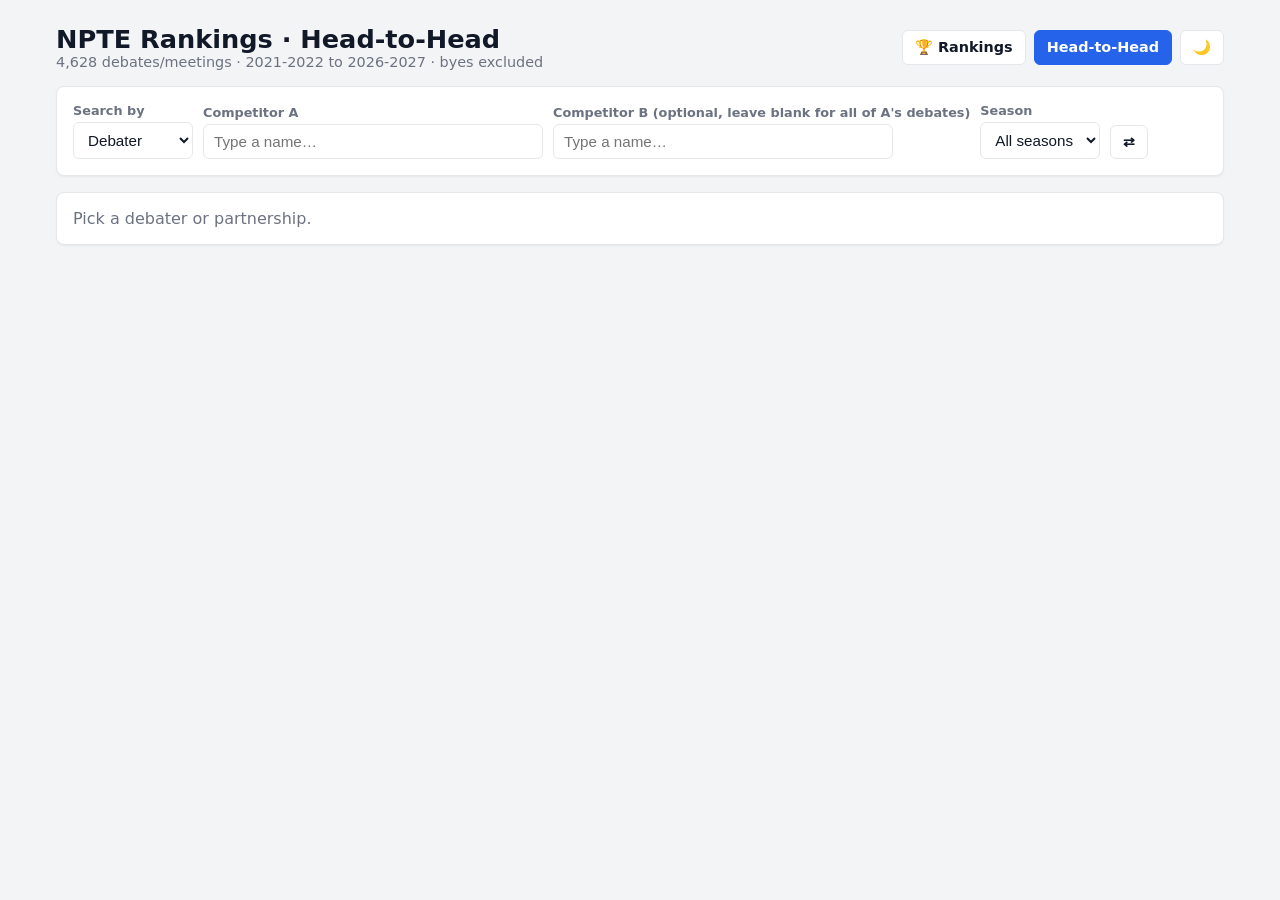
<file: h2h.html>
<!DOCTYPE html>
<html lang="en">
<head>
<meta charset="utf-8">
<meta name="viewport" content="width=device-width, initial-scale=1">
<title>Head-to-Head · NPTE National Rankings</title>
<script>(function(){var t;try{t=localStorage.getItem('npte-theme')}catch(e){}if(!t)t=(window.matchMedia&&matchMedia('(prefers-color-scheme: dark)').matches)?'dark':'light';if(t==='dark')document.documentElement.classList.add('dark')})();</script>
<link rel="stylesheet" href="assets/h2h.css">
</head>
<body data-page="h2h">
<div class="wrap">
<header><div><h1>NPTE Rankings · Head-to-Head</h1><div class="sub" id="sub">Loading…</div></div>
<nav class="site"><a class="btn" href="index.html">🏆 Rankings</a><a class="btn on" href="h2h.html">Head-to-Head</a><button class="btn" id="dark" type="button" aria-label="Toggle dark mode">🌙</button></nav></header>
<div id="paneH">
<div class="card"><div class="row">
<div><label>Search by</label><select id="mode"><option value="d">Debater</option><option value="p">Partnership</option></select></div>
<div><label>Competitor A</label><input class="name" id="qa" list="dl" placeholder="Type a name…"></div>
<div><label>Competitor B (optional, leave blank for all of A's debates)</label><input class="name" id="qb" list="dl" placeholder="Type a name…"></div>
<div><label>Season</label><select id="hs"></select></div>
<button class="btn" id="swap">⇄</button>
</div><datalist id="dl"></datalist></div>
<div class="card" id="h2hOut"><span class="muted">Pick a debater or partnership. Names follow the rankings site's canonical spelling.</span></div>
</div>

</div>
<script src="assets/h2h.js"></script>
</body>
</html>
</file>
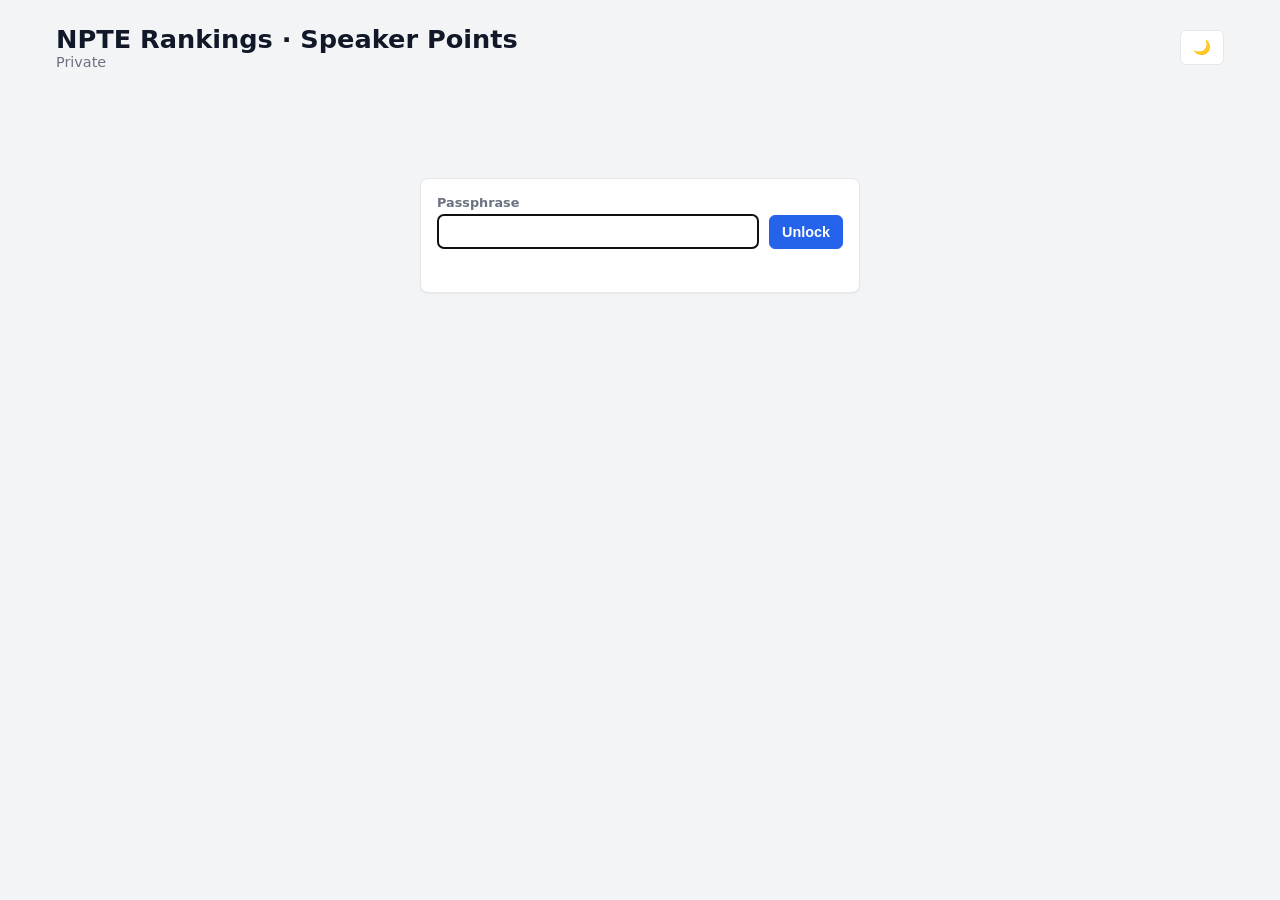
<file: speaks.html>
<!DOCTYPE html>
<html lang="en">
<head>
<meta charset="utf-8">
<meta name="viewport" content="width=device-width, initial-scale=1">
<meta name="robots" content="noindex, nofollow">
<meta name="referrer" content="no-referrer">
<title>Speaker Points · NPTE Rankings</title>
<script>(function(){var t;try{t=localStorage.getItem('npte-theme')}catch(e){}if(!t)t=(window.matchMedia&&matchMedia('(prefers-color-scheme: dark)').matches)?'dark':'light';if(t==='dark')document.documentElement.classList.add('dark')})();</script>
<link rel="stylesheet" href="assets/h2h.css">
<link rel="stylesheet" href="assets/speaks.css">
</head>
<body data-page="speaks">
<div class="wrap">
<header><div><h1>NPTE Rankings · Speaker Points</h1><div class="sub" id="sub">Private</div></div>
<nav class="site"><button class="btn" id="lock" type="button" hidden>Lock</button><button class="btn" id="dark" type="button" aria-label="Toggle dark mode">🌙</button></nav></header>
<div class="card gate" id="gate">
<form id="gateForm" autocomplete="off">
<label for="pass">Passphrase</label>
<div class="row"><input type="password" id="pass" autocomplete="current-password" autofocus><button class="btn on" id="go" type="submit">Unlock</button></div>
<div class="muted" id="gateMsg" role="status" aria-live="polite"></div>
</form>
</div>
<div id="app" hidden></div>
</div>
<script>/* load the page script fresh every visit, so an update is never hidden by the browser cache */
(function(){var s=document.createElement('script');s.src='assets/speaks.js?t='+Date.now();document.body.appendChild(s)})();</script>
</body>
</html>
</file>
<file: assets/h2h.css>
:root{--bg:#f3f4f6;--card:#fff;--text:#111827;--muted:#6b7280;--border:#e5e7eb;--head:#f9fafb;--link:#2563eb;--hover:#f3f4f6;--win:#15803d;--loss:#b91c1c;--accent:#eab308}
.dark{--bg:#111827;--card:#1f2937;--text:#f3f4f6;--muted:#9ca3af;--border:#374151;--head:#111827;--link:#60a5fa;--hover:#374151;--win:#4ade80;--loss:#f87171}
*{box-sizing:border-box}body{margin:0;font-family:ui-sans-serif,system-ui,-apple-system,"Segoe UI",Roboto,sans-serif;background:var(--bg);color:var(--text)}
.wrap{max-width:1200px;margin:0 auto;padding:24px 16px}
header{display:flex;justify-content:space-between;align-items:center;gap:12px;margin-bottom:16px}
h1{font-size:1.6rem;margin:0;font-weight:800}.sub{color:var(--muted);font-size:.9rem}
.btn{padding:8px 12px;border:1px solid var(--border);border-radius:6px;background:var(--card);color:var(--text);cursor:pointer;font-weight:600;font-size:.9rem}
.btn.on{background:#2563eb;color:#fff;border-color:#2563eb}
.card{background:var(--card);border:1px solid var(--border);border-radius:8px;box-shadow:0 1px 2px rgba(0,0,0,.05);padding:16px;margin-bottom:16px}
.row{display:flex;flex-wrap:wrap;gap:10px;align-items:end}label{font-size:.8rem;color:var(--muted);display:block;margin-bottom:4px;font-weight:600}
input,select{padding:8px 10px;border:1px solid var(--border);border-radius:6px;background:var(--card);color:var(--text);font-size:.95rem}
input.name{width:340px;max-width:100%}
table{width:100%;border-collapse:collapse;font-size:.88rem}th{background:var(--head);text-align:left;padding:8px;border-bottom:2px solid var(--border);position:sticky;top:0;cursor:pointer;white-space:nowrap}
td{padding:7px 8px;border-bottom:1px solid var(--border);vertical-align:top}tr:hover td{background:var(--hover)}
.W{color:var(--win);font-weight:700}.L{color:var(--loss);font-weight:700}.tag{font-size:.72rem;padding:1px 6px;border-radius:10px;border:1px solid var(--border);color:var(--muted)}
.big{font-size:1.4rem;font-weight:800}.muted{color:var(--muted)}.clickable{color:var(--link);cursor:pointer;font-weight:600}.clickable:hover{text-decoration:underline}
.scroll{max-height:70vh;overflow:auto}
nav.site{display:flex;gap:8px;flex-wrap:wrap}nav.site a{text-decoration:none}
</file>
<file: assets/speaks.css>
/* Speaker-points page: additions on top of h2h.css */
.gate{max-width:440px;margin:12vh auto 0}.gate input{flex:1;min-width:0}.gate .muted{margin-top:10px;min-height:1.2em;font-size:.9rem}
[hidden]{display:none!important}
.tabs{display:flex;gap:8px;flex-wrap:wrap;margin-bottom:16px}
.chips{display:flex;gap:6px;flex-wrap:wrap}.chip{padding:6px 10px;border:1px solid var(--border);border-radius:999px;background:var(--card);color:var(--text);cursor:pointer;font-size:.82rem;font-weight:600}
.chip.on{background:#2563eb;color:#fff;border-color:#2563eb}
.stats{display:grid;grid-template-columns:repeat(auto-fill,minmax(140px,1fr));gap:10px;margin:12px 0}
.stat{border:1px solid var(--border);border-radius:8px;padding:10px 12px;background:var(--head)}
.stat b{display:block;font-size:1.25rem;font-weight:800}.stat>span{font-size:.75rem;color:var(--muted);font-weight:600}
td.n,th.n{text-align:right;font-variant-numeric:tabular-nums}
th .arr{color:var(--link)}
.pos{color:var(--win);font-weight:700}.neg{color:var(--loss);font-weight:700}
h2{font-size:1.25rem;margin:0 0 4px;font-weight:800}h3{font-size:1rem;margin:18px 0 8px;font-weight:700}
.bars{display:grid;grid-template-columns:90px 1fr 90px;gap:4px 10px;align-items:center;font-size:.85rem;max-width:560px}
.bar{height:14px;border-radius:3px;background:#2563eb;min-width:1px}
.split{display:flex;height:18px;border-radius:4px;overflow:hidden;max-width:560px;border:1px solid var(--border)}
.split i{display:block;height:100%}.split .a{background:#2563eb}.split .b{background:#d97706}
.note{font-size:.82rem;color:var(--muted);line-height:1.45}
.back{margin-bottom:10px}
details.card summary{cursor:pointer;font-weight:700}
.tbl{overflow:auto;max-height:72vh}
@media(max-width:640px){header{flex-direction:column;align-items:flex-start}input.name{width:100%}}
</file>
